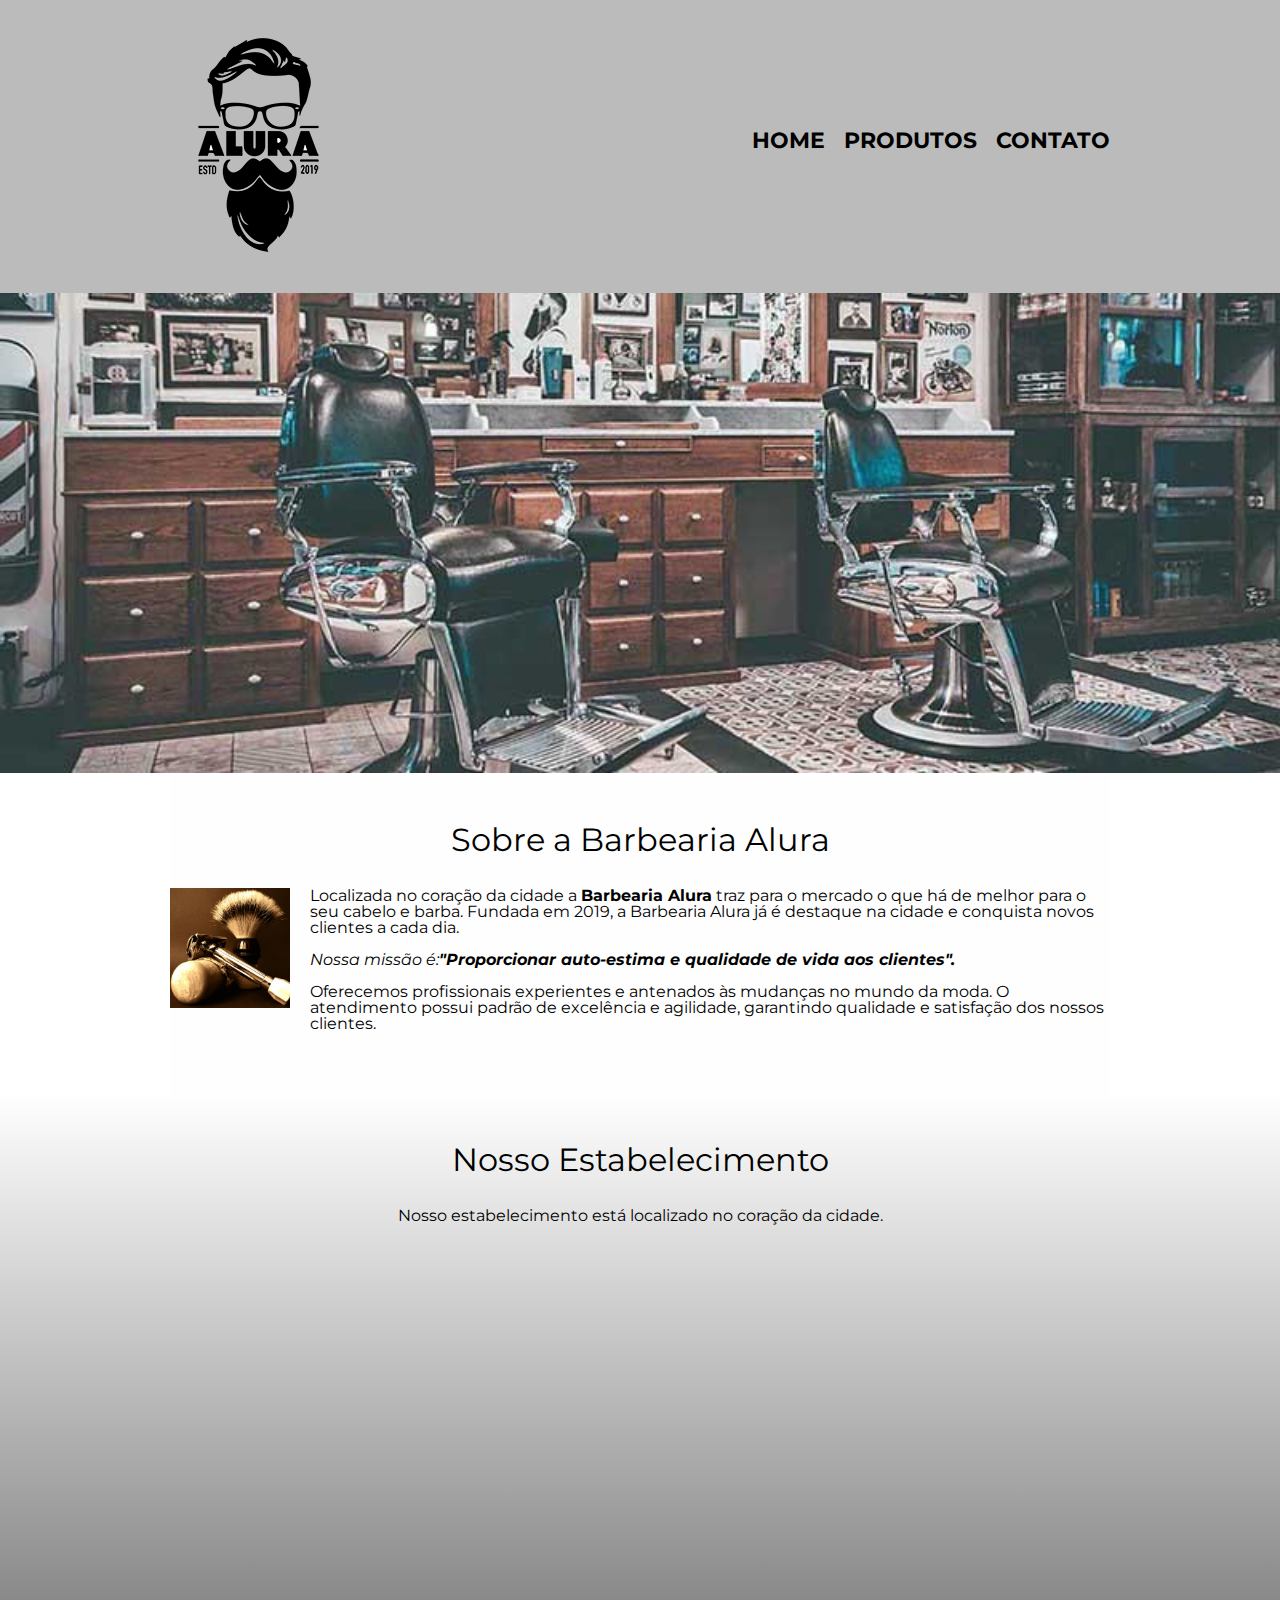
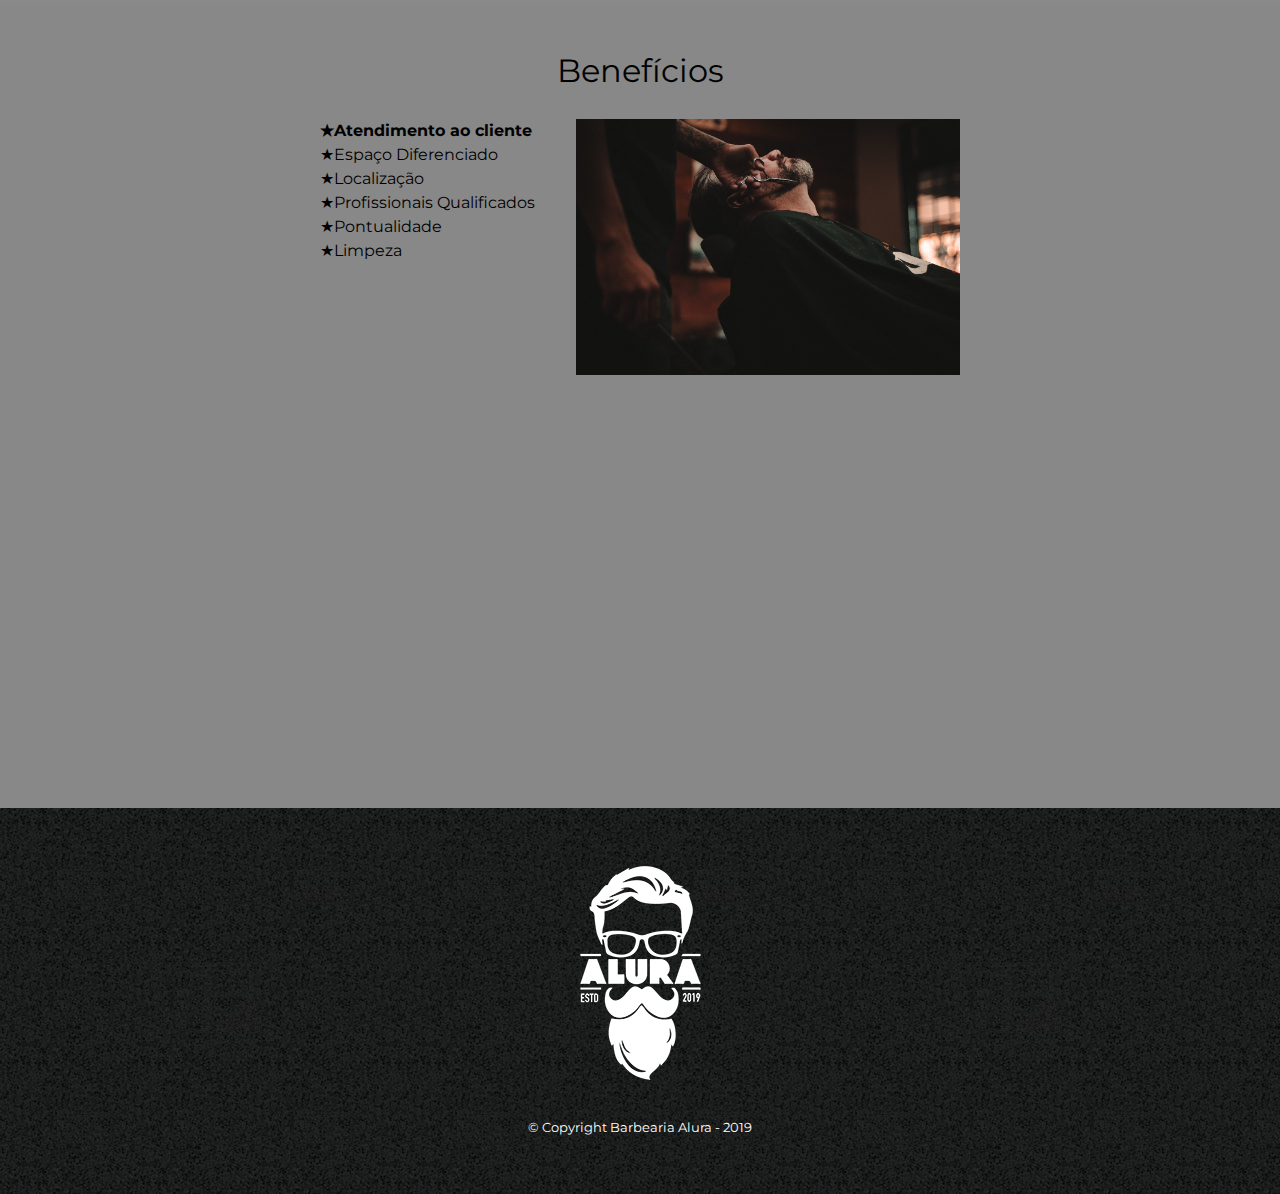
<file: index.html>
<!DOCTYPE html>
<html lang="pt-br">
<head>
    <meta charset="UTF-8">
    <meta name="viewport" content="width=device-width, initial-scale=1.0">
    <title>Barbearia Alura</title>
    <link rel="stylesheet" href="reset.css">
    <link rel="stylesheet" href="style.css">
    <link href="https://fonts.googleapis.com/css2?family=Montserrat&display=swap" rel="stylesheet">
</head>
<body>
    <header>
        <div class="cabecalho">
            <h1><img src="img/logo.png" alt="logo"></h1>
            <nav>
                <ul class="navegacao">
                    <li><a href="index.html">Home</a></li>
                    <li><a href="produtos.html">Produtos</a></li>
                    <li><a href="contato.html">Contato</a></li>
                </ul> 
            </nav>
        </div>
    </header>
    
    <img src="img/banner.jpg" class="banner" alt="Imagem Barbearia">

    <main>    
        <section class="principal">   
            <h1 class="titulo-principal">Sobre a Barbearia Alura</h1>

            <img src="img/utensilios.jpg" class="utensilios" alt="Utensilios de um barbeiro">

            <p>Localizada no coração da cidade a <strong>Barbearia Alura</strong> traz para o mercado o que há de melhor para o seu cabelo e barba. Fundada em 2019, a Barbearia Alura já é destaque na cidade e conquista novos clientes a cada dia.</p>

            <p class="paragrafo"><em> Nossa missão é:<strong>"Proporcionar auto-estima e qualidade de vida aos clientes".</strong></em></p>

            <p>Oferecemos profissionais experientes e antenados às mudanças no mundo da moda. O atendimento possui padrão de excelência e agilidade, garantindo qualidade e satisfação dos nossos clientes.</p>
        </section>

        <section class="mapa">
            <h3 class="titulo-principal">Nosso Estabelecimento</h3>
            <p>Nosso estabelecimento está localizado no coração da cidade.</p>

            <div class="mapa-conteudo">
                <iframe src="https://www.google.com/maps/embed?pb=!1m18!1m12!1m3!1d7313.002453287304!2d-46.63896441921646!3d-23.586350627851804!2m3!1f0!2f0!3f0!3m2!1i1024!2i768!4f13.1!3m3!1m2!1s0x94ce5a2b2ed7f3a1%3A0xab35da2f5ca62674!2sAlura%20-%20Escola%20Online%20de%20Tecnologia!5e0!3m2!1spt-BR!2sbr!4v1701304226999!5m2!1spt-BR!2sbr" width="100%" height="300" style="border:0;" allowfullscreen="" loading="lazy" referrerpolicy="no-referrer-when-downgrade"></iframe>
            </div>
        </section>

        <section class="beneficios">
            <h3 class="titulo-principal">Benefícios</h2>
            
            <div class="beneficios-conteudo">
                <ul class="beneficios-lista">
                    <li class="beneficios-item">Atendimento ao cliente</li>
                    <li class="beneficios-item">Espaço Diferenciado</li>
                    <li class="beneficios-item">Localização </li>
                    <li class="beneficios-item">Profissionais Qualificados</li>
                    <li class="beneficios-item">Pontualidade</li>
                    <li class="beneficios-item">Limpeza</li>
                </ul><img src="img/beneficios.jpg" class="imagem-beneficios" alt="foto fazendo a barba">
            </div>

            <div class="video">
                <iframe width="100%" height="315" src="https://www.youtube.com/embed/wcVVXUV0YUY?si=ZLd8IRE1UVfruIRv" title="YouTube video player" frameborder="0" allow="accelerometer; autoplay; clipboard-write; encrypted-media; gyroscope; picture-in-picture; web-share" allowfullscreen></iframe>
            </div>
        </section>
    </main>

    <footer>
        <img src="img/logo-branco.png" alt="logo branco">
        <p class="copyright">&copy; Copyright Barbearia Alura - 2019</p>
    </footer>
</body>
</html>
</file>
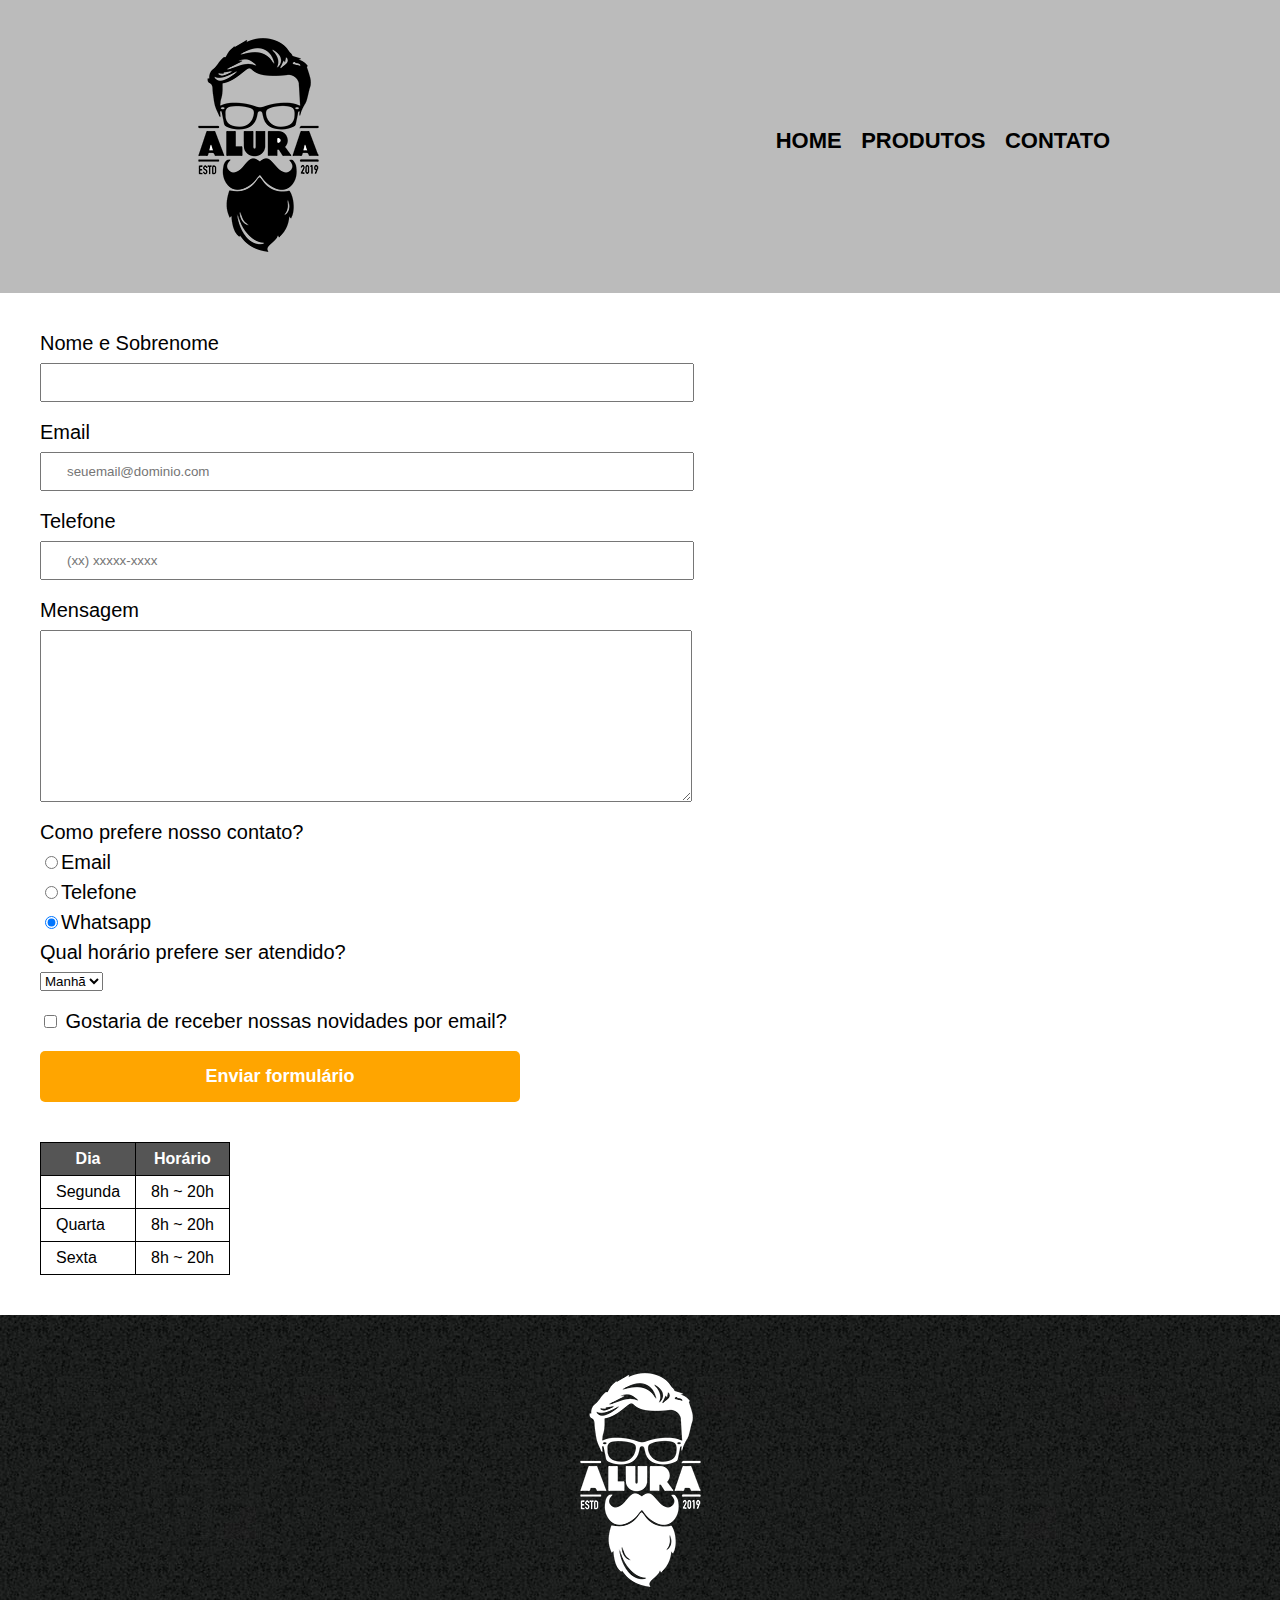
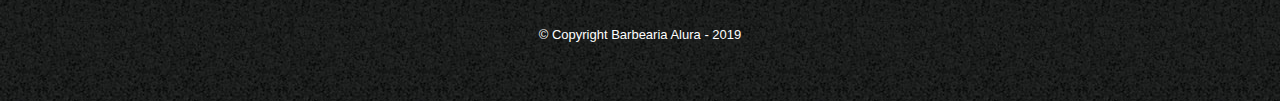
<file: contato.html>
<!DOCTYPE html>
<html lang="pt-br">
<head>
    <meta charset="UTF-8">
    <meta name="viewport" content="width=device-width, initial-scale=1.0">
    <title>Contato - Barbearia Alura</title>
    <link rel="stylesheet" href="reset.css">
    <link rel="stylesheet" href="style.css">
</head>
<body>
    <header>
        <div class="cabecalho">
            <h1><img src="img/logo.png" alt="logo"></h1>
            <nav>
                <ul class="navegacao">
                    <li><a href="index.html">Home</a></li>
                    <li><a href="produtos.html">Produtos</a></li>
                    <li><a href="contato.html">Contato</a></li>
                </ul> 
            </nav>
        </div>
    </header>

    <main>
        <form>
            <label for="nomesobrenome">Nome e Sobrenome</label>
            <input type="text" id="nomesobrenome" class="input-padrao" required p>

            <label for="email">Email</label>
            <input type="email" id="email" class="input-padrao" required placeholder="seuemail@dominio.com">

            <label for="telefone">Telefone</label>
            <input type="tel" id="telefone" class="input-padrao" required placeholder="(xx) xxxxx-xxxx">

            <label for="mensagem">Mensagem</label>
            <textarea cols="70" rows="10" id="mensagem" class="input-padrao" required></textarea>

            <fieldset>
                <legend>Como prefere nosso contato?</legend>
                <label for="radio-email"><input type="radio" name="contato" value="email" id="radio-email">Email</label>
                
                <label for="radio-telefone"><input type="radio" name="contato" value="telefone" id="radio-telefone">Telefone</label>
                
                <label for="radio-whatsapp"><input type="radio" name="contato" value="whatsapp" id="radio-whatsapp" checked>Whatsapp</label>
                
            </fieldset>    

            <fieldset>
                <legend>Qual horário prefere ser atendido?</legend>
                <select>
                    <option>Manhã</option>
                    <option>Tarde</option>
                    <option>Noite</option>
                </select>
            </fieldset>

            <label class="checkbox"><input type="checkbox" checfieldset> Gostaria de receber nossas novidades por email?</label>

            <input type="submit" value="Enviar formulário" class="enviar">
        </form>

        <table>
            <thead>
                <tr>
                    <th>Dia</th>
                    <th>Horário</th>
                </tr>
            </thead>
            <tbody>
                <tr>
                    <td>Segunda</td>
                    <td>8h ~ 20h</td>
                </tr>
                <tr>
                    <td>Quarta</td>
                    <td>8h ~ 20h</td>
                </tr>
                <tr>
                    <td>Sexta</td>
                    <td>8h ~ 20h</td>
                </tr>
            </tbody>
        </table>
    </main>

    <footer>
        <img src="img/logo-branco.png" alt="logo branco">
        <p class="copyright">&copy; Copyright Barbearia Alura - 2019</p>
    </footer>
</body>
</html>
</file>
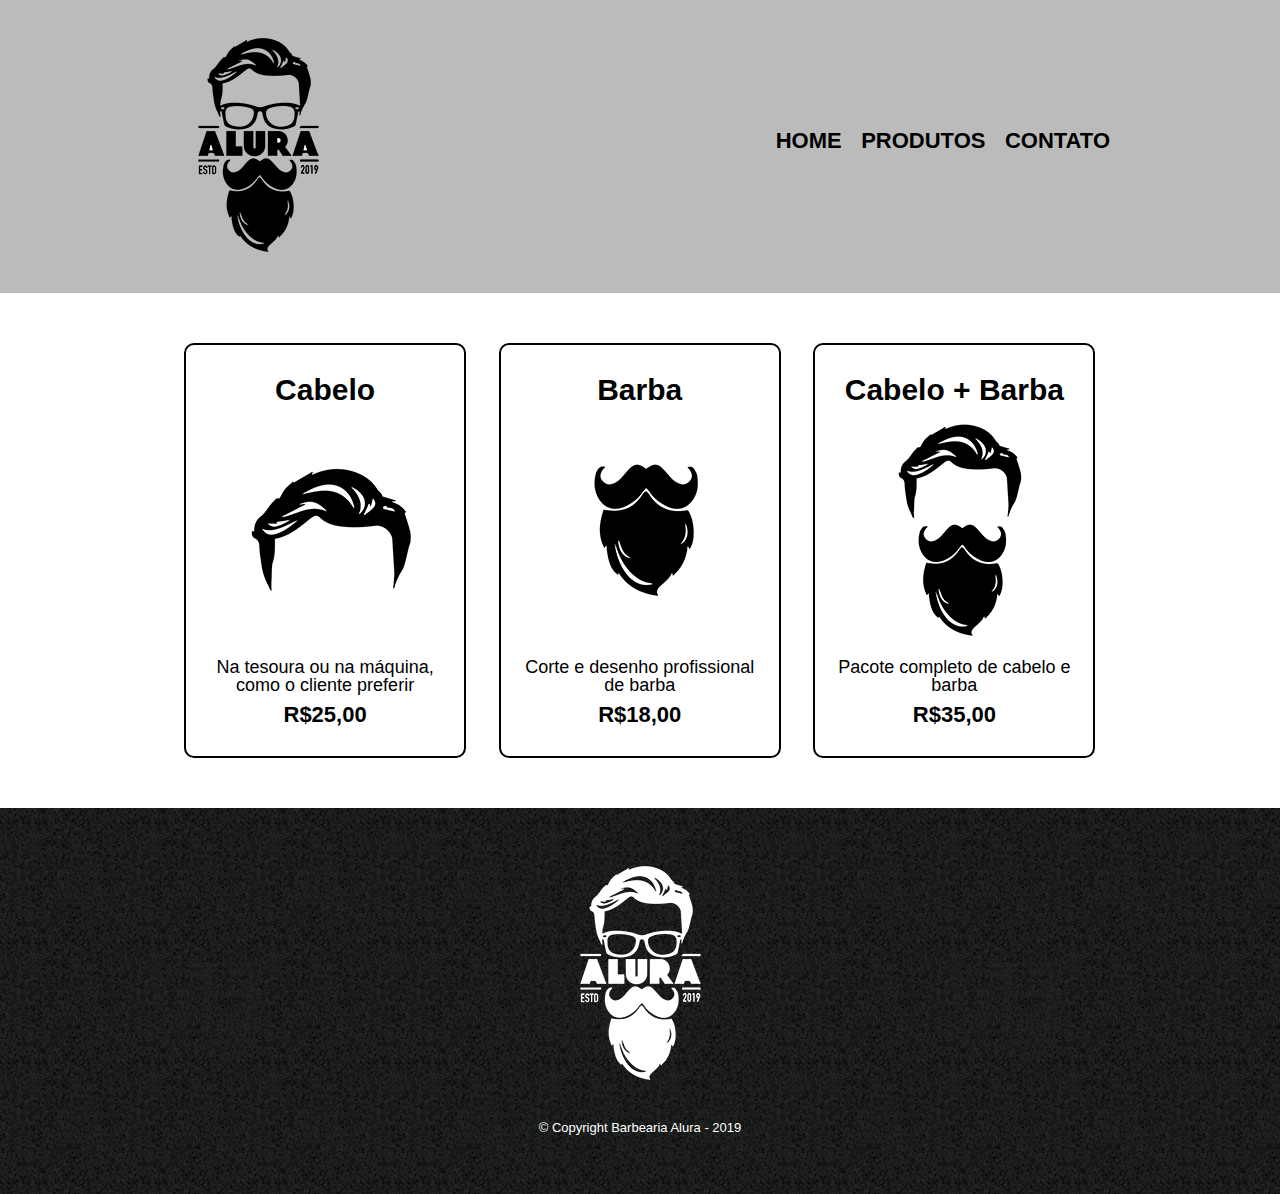
<file: produtos.html>
<!DOCTYPE html>
<html lang="pt-br">
<head>
    <meta charset="UTF-8">
    <meta name="viewport" content="width=device-width, initial-scale=1.0">
    <title>Produtos - Barbearia Alura</title>
    <link rel="stylesheet" href="reset.css">
    <link rel="stylesheet" href="style.css">
</head>
<body>
    <header>
        <div class="cabecalho">
            <h1><img src="img/logo.png" alt="logo"></h1>
            <nav>
                <ul class="navegacao">
                    <li><a href="index.html">Home</a></li>
                    <li><a href="produtos.html">Produtos</a></li>
                    <li><a href="contato.html">Contato</a></li>
                </ul> 
            </nav>
        </div>
    </header>
    
    <main>
        <ul class="produtos">
            <li>
                <h2>Cabelo</h2>
                <img src="img/cabelo.jpg" alt="Cabelo">
                <p class="produtos-descricao">Na tesoura ou na máquina, como o cliente preferir</p>
                <p class="produtos-preco">R$25,00</p>
            </li>    
            <li>
                <h2>Barba</h2>
                <img src="img/barba.jpg" alt="Barba">
                <p class="produtos-descricao">Corte e desenho profissional de barba</p>
                <p class="produtos-preco">R$18,00</p>
            </li>    
            <li>
                <h2>Cabelo + Barba</h2>
                <img src="img/cabelo+barba.jpg" alt="Cabelo+Barba">
                <p class="produtos-descricao">Pacote completo de cabelo e barba</p>
                <p class="produtos-preco">R$35,00</p>
            </li>    
        </ul>
    </main>

    <footer>
        <img src="img/logo-branco.png" alt="logo branco">
        <p class="copyright">&copy; Copyright Barbearia Alura - 2019</p>
    </footer>
</body>
</html>
</file>
<file: style.css>
body{
    font-family: 'Montserrat', sans-serif;
}

header{
    background-color: #BBBBBB;
    padding: 20px 0;
}
.cabecalho{
    position: relative;
    width: 940px;
    margin: 0 auto;
}

nav{
    position: absolute;
    top: 110px;
    right: 0;
}

nav li{
    display: inline;
    margin: 0 0 0 15px;
}

nav a{
    text-transform: uppercase;
    color: #000000;
    font-weight: bold;
    font-size: 22px;
    text-decoration: none;

}

nav a:hover{
    color: #c78c19;
    text-decoration: underline;
}

.produtos{
    width: 940px;
    margin: 0 auto;
    padding: 50px 0;
}

.produtos li {
    display: inline-block;
    text-align: center;
    width: 30%;
    vertical-align: top;
    margin: 0 1.5%;
    padding: 30px 20px;
    box-sizing: border-box;
    border: 2px solid #000000;
    border-radius: 10px;
}

.produtos li:hover{
    border-color: #c78c19;
}

.produtos li:active{
    border-color: #088c19;
}

.produtos li:hover h2{
    font-size: 31px;
}

.produtos h2{
    font-size: 30px;
    font-weight: bold;
}

.produtos-descricao{
    font-size: 18px;
}

.produtos-preco{
    font-size: 22px;
    font-weight: bold;
    margin-top: 10px;
}

footer{
    text-align: center;
    background: url("img/bg.jpg");
    padding: 40px 0;
}

.copyright{
    color: #ffffff;
    font-size: 13px;
    margin: 20px 0;
}


form{
    margin: 40px;
}

form label, form legend {
    display: block;
    font-size: 20px;
    margin: 0 0 10px;
}

.input-padrao {
    display: block;
    margin: 0 0 20px;
    padding: 10px 25px;
    width: 50%;
}

.checkbox{
    margin: 20px 0;
}

.enviar{
    width: 40%;
    padding: 15px 0;
    background-color: orange;
    color: white;
    font-weight: bold;
    font-size: 18px;
    border: none;
    border-radius: 5px;
    transition: 1s all;
    cursor: pointer;
}

.enviar:hover{
    background-color: darkorange;
    transform: scale(1.2);
}

table{
    margin: 40px;
}

thead{
    background-color: #555555;
    color: white;
    font-weight: bold;
}

td, th{
    border: 1px solid black;
    padding: 8px 15px ;
}

/*css da página inicial*/
.banner{
width: 100%;
}

.titulo-principal{
    text-align: center;
    font-size: 2em;
    margin: 0 0 1em;
    clear: left;
}

.principal{
    padding: 3em 0;
    background: #fefefe; 
    width: 940px;
    margin: 0 auto;
}

.principal p{
    margin: 0 0 1em;
}

.principal strong{
    font-weight: bold;
}

.principal em{
    font-style: italic;
}

.utensilios{
    width: 120px;
    float: left;
    margin: 0 20px 20px 0;
}

.mapa{
    padding: 3em 0;
    background: linear-gradient(#fefefe, #888888);
}

.mapa-conteudo{
    width: 940px;
    margin: 0 auto;
}

.mapa p{
    margin: 0 0 2em;
    text-align: center;
}

.beneficios{
    padding: 3em 0;
    background: #888888;
}

.beneficios-conteudo{
    width: 640px;
    margin: auto;
}

.beneficios-lista{
    width: 40%;
    display: inline-block;
    vertical-align: top;
}

.beneficios-item{
    line-height: 1.5;
}

.beneficios-item::before{
    content: "★";
}

.beneficios-item:first-child{
    font-weight: bold;
}

.imagem-beneficios{
    width: 60%;
}

.video{
    width: 560px;
    margin: 2em auto;
}

@media screen and (max-width: 480px) {
    .cabecalho, .principal, .beneficios-conteudo, .mapa-conteudo, .video, .produtos, form{
        width: auto;
    }
    
    h1, .navegacao, .produtos, .beneficios-lista, form{
        text-align: center;
    }

    nav{
        position: static;
    }

    .principal, .mapa-conteudo, .beneficios{
        padding: 1em;
    }

    .beneficios-lista, .imagem-beneficios{
        width: 100%;
    }

    .beneficios-lista{
        margin-bottom: 1em;
    }

    .produtos li{
        display: block;
        width: 80%;
        margin: 30px auto;
    }

    .input-padrao{
        margin: 2em 1.5em;
        width: 80%;
    }

    .enviar{
        width: 70%;
    }
 
    table{
        margin: 2em auto;
    }
}

@media screen and (max-width: 940px) {
    .cabecalho, .principal, .beneficios-conteudo, .mapa-conteudo, .produtos, form{
        width: auto;
    }

    .principal{
        margin: 1em;
    }

    .cabecalho, .navegacao, .mapa-conteudo, .beneficios{
        padding: 2em;
    }

   
}
</file>
